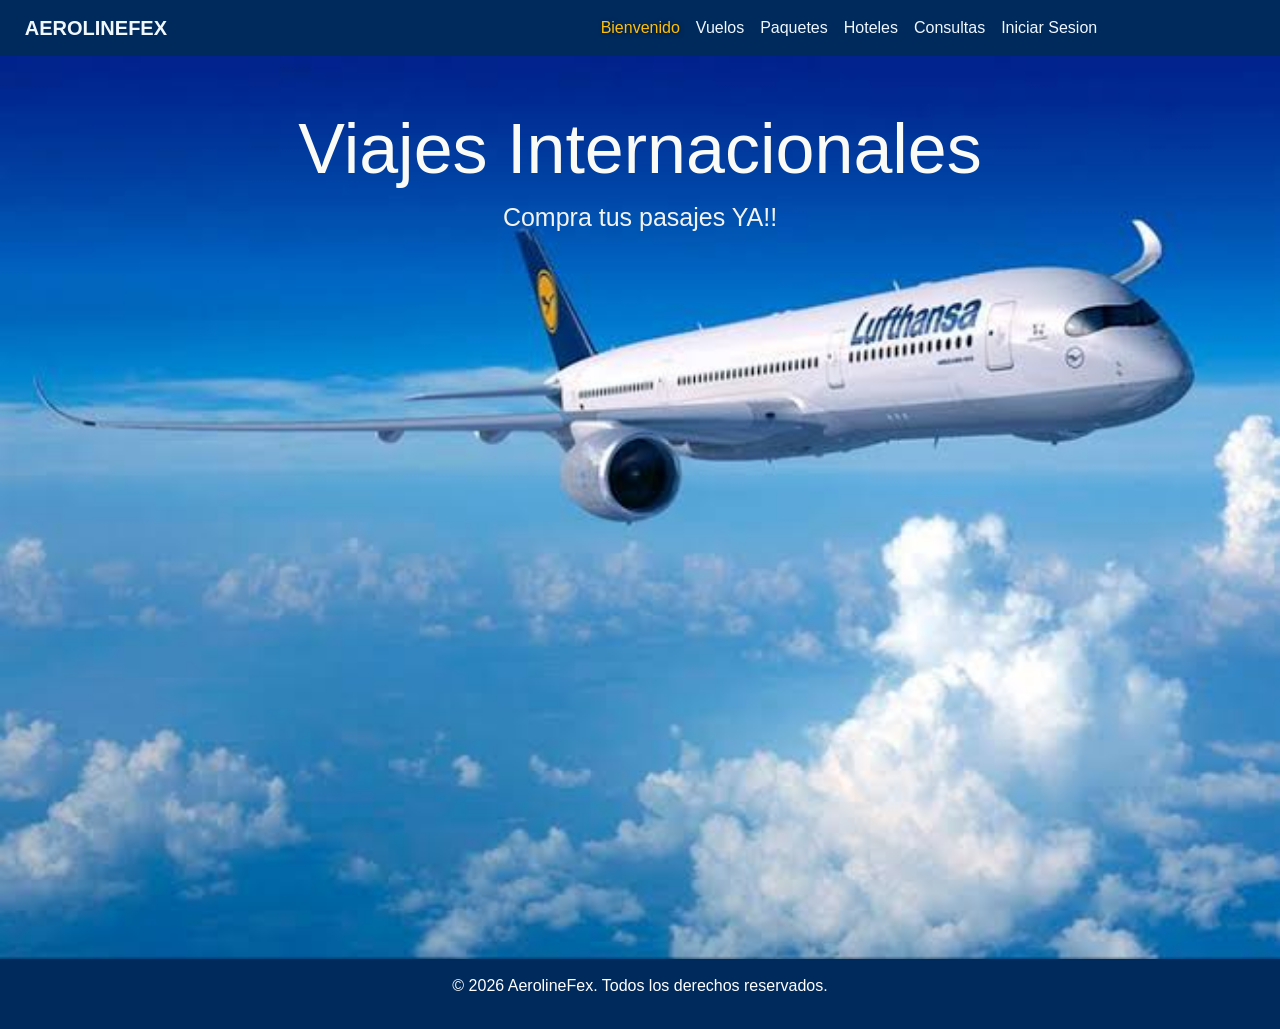
<file: VentaBoletosAvion/Ventas/index.html>
<!DOCTYPE html>
<html lang="en">

<head>
    <meta charset="UTF-8">
    <meta name="viewport" content="width=device-width, initial-scale=1.0">
    <title>Document</title>
    <link rel="stylesheet" href="css/style.css">
    <link href="https://cdn.jsdelivr.net/npm/bootstrap@5.3.8/dist/css/bootstrap.min.css" rel="stylesheet"
        integrity="sha384-sRIl4kxILFvY47J16cr9ZwB07vP4J8+LH7qKQnuqkuIAvNWLzeN8tE5YBujZqJLB" crossorigin="anonymous">
    <script src="https://cdn.jsdelivr.net/npm/bootstrap@5.3.8/dist/js/bootstrap.bundle.min.js"
        integrity="sha384-FKyoEForCGlyvwx9Hj09JcYn3nv7wiPVlz7YYwJrWVcXK/BmnVDxM+D2scQbITxI"
        crossorigin="anonymous"></script>
</head>

<body>
    <nav class="navbar navbar-expand-lg" style="background-color: #002a5c ; padding-left: 1vw;">
        <div class=" container-fluid">
            <a class="navbar-brand" href="#"
                style="color: aliceblue; font-weight:bold ; padding-right: 32vw;">AEROLINEFEX</a>
            <button class="navbar-toggler" type="button" data-bs-toggle="collapse" data-bs-target="#navbarNav"
                aria-controls="navbarNav" aria-expanded="false" aria-label="Toggle navigation">
                <span class="navbar-toggler-icon"></span>
            </button>
            <div class="collapse navbar-collapse" id="navbarNav">
                <ul class="navbar-nav">
                    <li class="nav-item">
                        <a class="nav-link active index" aria-current="page" href="index.html"
                            style="color: aliceblue;">Bienvenido</a>
                    </li>
                    <li class="nav-item">
                        <a class="nav-link active" aria-current="page" href="Vuelos.html"
                            style="color: aliceblue;">Vuelos</a>
                    </li>
                    <li class="nav-item">
                        <a class="nav-link" href="Paquetes.html" style="color: aliceblue;">Paquetes</a>
                    </li>
                    <li class="nav-item">
                        <a class="nav-link" href="Hoteles.html" style="color: aliceblue;">Hoteles</a>
                    </li>
                    <li class="nav-item">
                        <a class="nav-link" href="Consultas.html" style="color: aliceblue;">Consultas</a>
                    </li>
                    <li class="nav-item">
                        <a class="nav-link" href="login.html" style="color: aliceblue;">Iniciar Sesion</a>
                    </li>
                </ul>
            </div>
        </div>
        <div id="carouselExampleCaptions" class="carousel slide">
            <div class="carousel-indicators">
                <button type="button" data-bs-target="#carouselExampleCaptions" data-bs-slide-to="0" class="active"
                    aria-current="true" aria-label="Slide 0"></button>
                <button type="button" data-bs-target="#carouselExampleCaptions" data-bs-slide-to="1" class="active"
                    aria-current="true" aria-label="Slide 1"></button>
                <button type="button" data-bs-target="#carouselExampleCaptions" data-bs-slide-to="2" class="active"
                    aria-label="Slide 2"></button>
                <button type="button" data-bs-target="#carouselExampleCaptions" data-bs-slide-to="3" class="active"
                    aria-label="Slide 3"></button>
                <button type="button" data-bs-target="#carouselExampleCaptions" data-bs-slide-to="4" class="active"
                    aria-label="Slide 4"></button>
            </div>
    </nav>
    <img src="img/Av.jpg" class="d-block w-100" alt="viajes internacionales">
    <div class="d-none d-md-block"
        style="position: absolute; top: 20%; left: 50%; transform: translate(-50%, -50%); text-align: center; width: 100%;">
        <h5 style="color: rgb(250, 250, 246); font-size: 70px;">Viajes Internacionales</h5>
        <p style="color: rgb(243, 243, 239); font-size: 25px;">Compra tus pasajes YA!!</p>
    </div>

        <footer class="footer">
        <div class="container">
            <p>&copy; 2026 AerolineFex. Todos los derechos reservados.</p>
        </div>
    </footer>

</html>
</file>
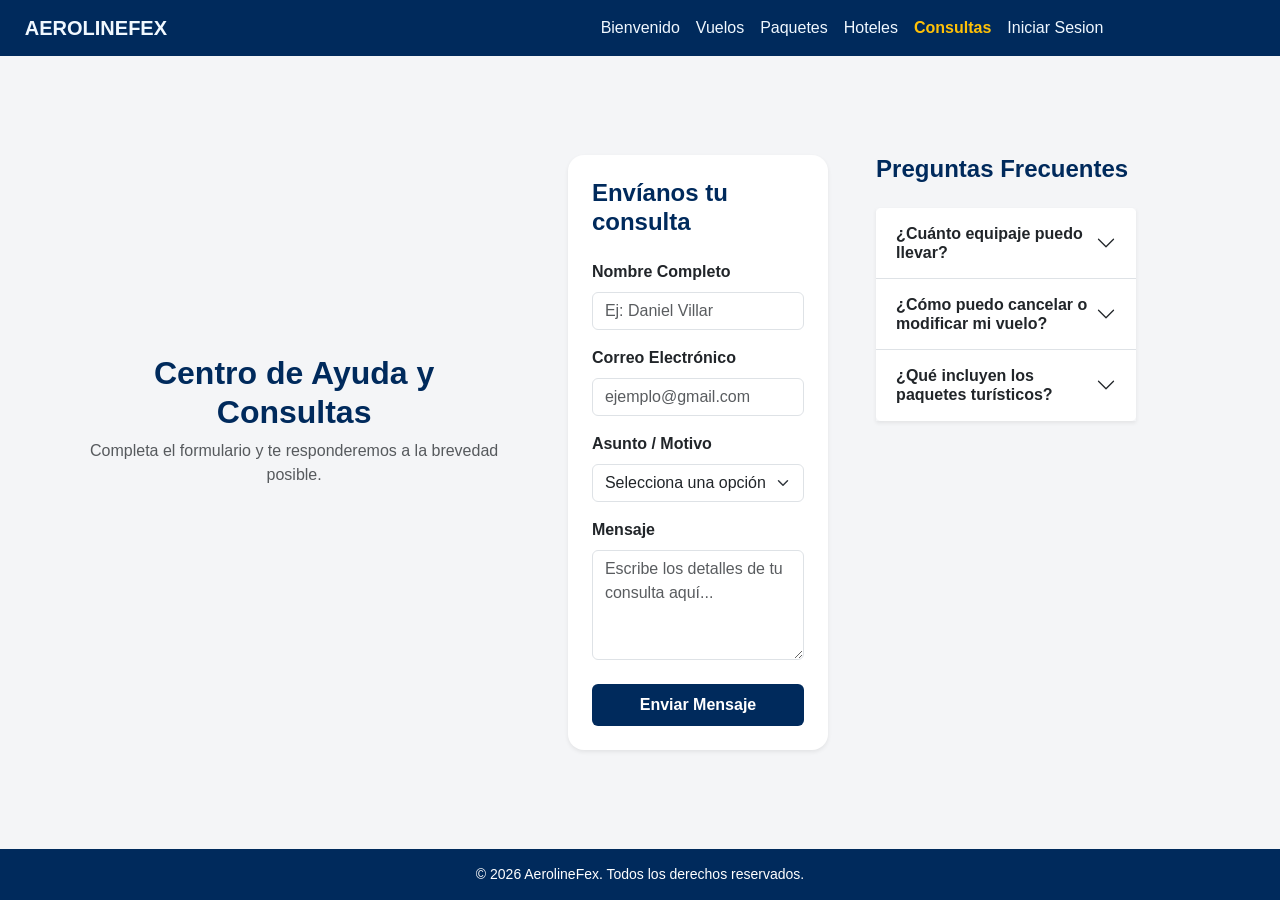
<file: VentaBoletosAvion/Ventas/Consultas.html>
<!DOCTYPE html>
<html lang="es">

<head>
    <meta charset="UTF-8">
    <meta name="viewport" content="width=device-width, initial-scale=1.0">
    <title>AerolineFex - Consultas</title>
    <link rel="stylesheet" href="css/style.css">
    <link href="https://cdn.jsdelivr.net/npm/bootstrap@5.3.8/dist/css/bootstrap.min.css" rel="stylesheet"
        integrity="sha384-sRIl4kxILFvY47J16cr9ZwB07vP4J8+LH7qKQnuqkuIAvNWLzeN8tE5YBujZqJLB" crossorigin="anonymous">
    <style>
        body {
            background-color: #f4f5f7;
            display: flex;
            flex-direction: column;
            min-height: 100vh;
        }
        .main-content {
            flex: 1;
        }
    </style>
</head>

<body>

    <nav class="navbar navbar-expand-lg" style="background-color: #002a5c ; padding-left: 1vw;">
        <div class=" container-fluid">
            <a class="navbar-brand" href="index.html" style="color: aliceblue; font-weight:bold ; padding-right: 32vw;">AEROLINEFEX</a>
            <button class="navbar-toggler" type="button" data-bs-toggle="collapse" data-bs-target="#navbarNav"
                aria-controls="navbarNav" aria-expanded="false" aria-label="Toggle navigation">
                <span class="navbar-toggler-icon"></span>
            </button>
            <div class="collapse navbar-collapse" id="navbarNav">
                <ul class="navbar-nav me-auto">
                    <li class="nav-item">
                        <a class="nav-link" aria-current="page" href="index.html" style="color: aliceblue;">Bienvenido</a>
                    </li>
                    <li class="nav-item">
                        <a class="nav-link" aria-current="page" href="Vuelos.html" style="color: aliceblue;">Vuelos</a>
                    </li>
                    <li class="nav-item">
                        <a class="nav-link" href="Paquetes.html" style="color: aliceblue;">Paquetes</a>
                    </li>
                    <li class="nav-item">
                        <a class="nav-link" href="Hoteles.html" style="color: aliceblue;">Hoteles</a>
                    </li>
                    <li class="nav-item">
                        <a class="nav-link active" href="Consultas.html" style="color: #ffc107; font-weight: bold;">Consultas</a>
                    </li>
                     <li class="nav-item">
                        <a class="nav-link" href="Login.html" style="color: aliceblue;">Iniciar Sesion</a>
                    </li>
                </ul>
            </div>
        </div>
    </nav>

    <div class="main-content container my-5">
        
        <div class="row mb-5">
            <div class="col-12 text-center">
                <h2 class="fw-bold" style="color: #002a5c;">Centro de Ayuda y Consultas</h2>
                <p class="text-muted">Completa el formulario y te responderemos a la brevedad posible.</p>
            </div>
        </div>
        
        <div class="row g-5 justify-content-center">
            
            <div class="col-lg-5"> 
                <div class="card shadow-sm border-0 rounded-4 p-4">
                    <h4 class="fw-bold mb-4" style="color: #002a5c;">Envíanos tu consulta</h4>
                    
                    <form id="form-consulta">
                        <div class="mb-3">
                            <label for="nombre" class="form-label fw-semibold">Nombre Completo</label>
                            <input type="text" class="form-control" id="nombre" placeholder="Ej: Daniel Villar" required>
                        </div>
                        <div class="mb-3">
                            <label for="correo" class="form-label fw-semibold">Correo Electrónico</label>
                            <input type="email" class="form-control" id="correo" placeholder="ejemplo@gmail.com" required>
                        </div>
                        <div class="mb-3">
                            <label for="asunto" class="form-label fw-semibold">Asunto / Motivo</label>
                            <select class="form-select" id="asunto" required>
                                <option value="" selected disabled>Selecciona una opción...</option>
                                <option value="1">Problemas con un Vuelo</option>
                                <option value="2">Dudas sobre Paquetes</option>
                                <option value="3">Modificación de Reserva</option>
                                <option value="4">Reembolsos y Cancelaciones</option>
                                <option value="5">Otro</option>
                            </select>
                        </div>
                        <div class="mb-4">
                            <label for="mensaje" class="form-label fw-semibold">Mensaje</label>
                            <textarea class="form-control" id="mensaje" rows="4" placeholder="Escribe los detalles de tu consulta aquí..." required></textarea>
                        </div>
                        <button type="submit" class="btn w-100 text-white fw-bold py-2" style="background-color: #002a5c;">Enviar Mensaje</button>
                    </form>
                </div>
            </div>

            <div class="col-lg-5">
                <h4 class="fw-bold mb-4" style="color: #002a5c;">Preguntas Frecuentes</h4>
                
                <div class="accordion shadow-sm" id="accordionFAQ">

                    <div class="accordion-item border-0 border-bottom">
                        <h2 class="accordion-header">
                            <button class="accordion-button collapsed fw-semibold" type="button" data-bs-toggle="collapse" data-bs-target="#faq1">
                                ¿Cuánto equipaje puedo llevar?
                            </button>
                        </h2>
                        <div id="faq1" class="accordion-collapse collapse" data-bs-parent="#accordionFAQ">
                            <div class="accordion-body text-muted small">
                                Todos nuestros vuelos incluyen un bolso de mano gratis. El equipaje de bodega dependerá de la tarifa seleccionada al momento de la compra.
                            </div>
                        </div>
                    </div>

                    <div class="accordion-item border-0 border-bottom">
                        <h2 class="accordion-header">
                            <button class="accordion-button collapsed fw-semibold" type="button" data-bs-toggle="collapse" data-bs-target="#faq2">
                                ¿Cómo puedo cancelar o modificar mi vuelo?
                            </button>
                        </h2>
                        <div id="faq2" class="accordion-collapse collapse" data-bs-parent="#accordionFAQ">
                            <div class="accordion-body text-muted small">
                                Puedes gestionar tus vuelos iniciando sesión en tu cuenta. Recuerda que las cancelaciones están sujetas a las políticas de tu tarifa.
                            </div>
                        </div>
                    </div>

                    <div class="accordion-item border-0">
                        <h2 class="accordion-header">
                            <button class="accordion-button collapsed fw-semibold" type="button" data-bs-toggle="collapse" data-bs-target="#faq3">
                                ¿Qué incluyen los paquetes turísticos?
                            </button>
                        </h2>
                        <div id="faq3" class="accordion-collapse collapse" data-bs-parent="#accordionFAQ">
                            <div class="accordion-body text-muted small">
                                Nuestros paquetes incluyen los vuelos de ida y vuelta, el alojamiento por las noches especificadas y, en algunos casos, traslados y desayunos.
                            </div>
                        </div>
                    </div>
                </div>
            </div>
            
        </div>
    </div>

    <footer style="background-color: #002a5c; padding: 15px 0;">
        <div class="container text-center">
            <p class="text-white m-0 small">&copy; 2026 AerolineFex. Todos los derechos reservados.</p>
        </div>
    </footer>

    <script src="https://cdn.jsdelivr.net/npm/bootstrap@5.3.8/dist/js/bootstrap.bundle.min.js"
        integrity="sha384-FKyoEForCGlyvwx9Hj09JcYn3nv7wiPVlz7YYwJrWVcXK/BmnVDxM+D2scQbITxI"
        crossorigin="anonymous"></script>
        
    <script>
        
        document.getElementById('form-consulta').addEventListener('submit', function(event) {
            event.preventDefault(); 
            
          
            alert("¡Mensaje enviado con éxito! Un agente de AerolineFex te responderá a la brevedad.");
            
            
            this.reset();
        });
    </script>
</body>
</html>
</file>
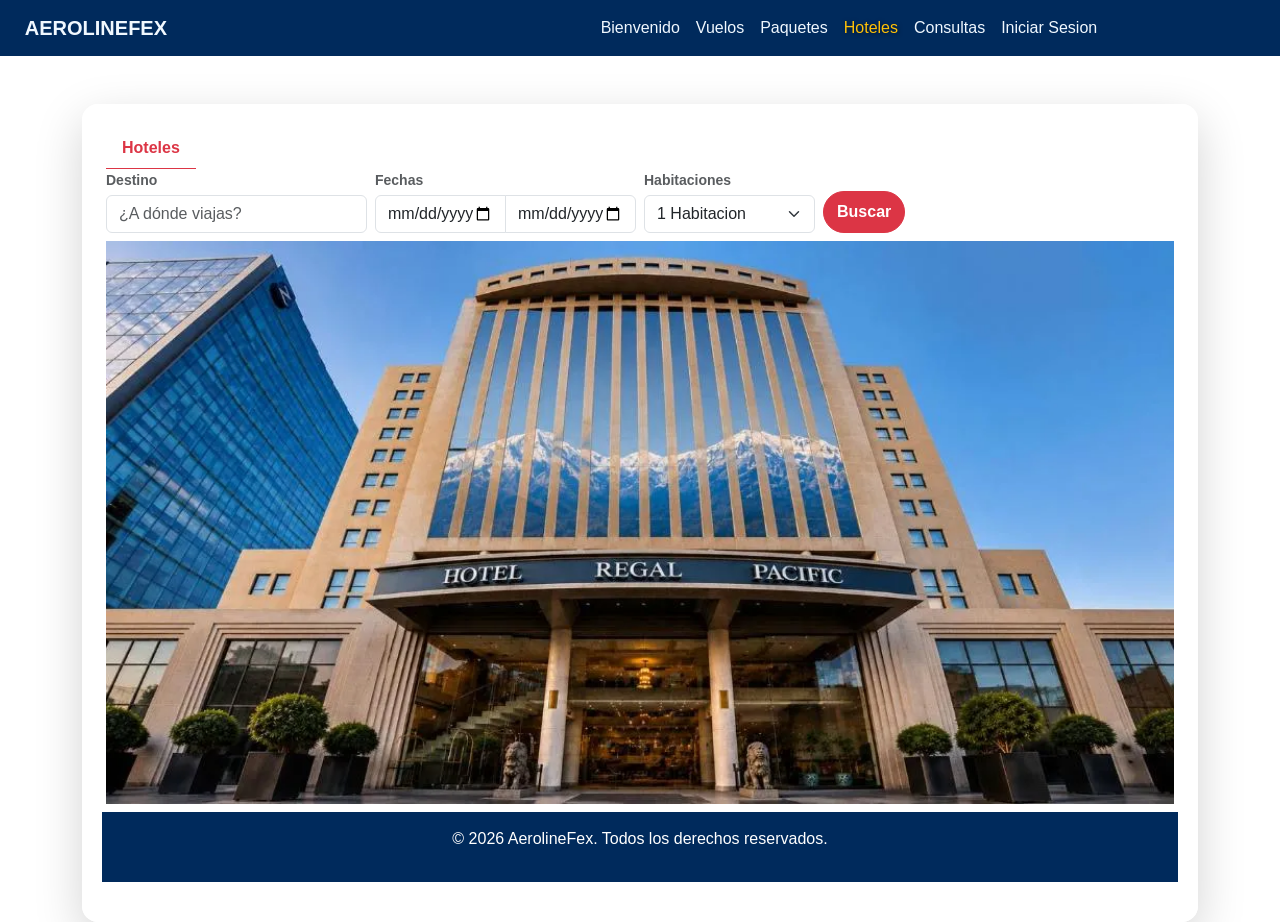
<file: VentaBoletosAvion/Ventas/Hoteles.html>
<!DOCTYPE html>
<html lang="en">

<head>
    <meta charset="UTF-8">
    <meta name="viewport" content="width=device-width, initial-scale=1.0">
    <title>Document</title>
    <link rel="stylesheet" href="css/style.css">
    <link href="https://cdn.jsdelivr.net/npm/bootstrap@5.3.8/dist/css/bootstrap.min.css" rel="stylesheet"
        integrity="sha384-sRIl4kxILFvY47J16cr9ZwB07vP4J8+LH7qKQnuqkuIAvNWLzeN8tE5YBujZqJLB" crossorigin="anonymous">
    <script src="https://cdn.jsdelivr.net/npm/bootstrap@5.3.8/dist/js/bootstrap.bundle.min.js"
        integrity="sha384-FKyoEForCGlyvwx9Hj09JcYn3nv7wiPVlz7YYwJrWVcXK/BmnVDxM+D2scQbITxI"
        crossorigin="anonymous"></script>
</head>

<body>
    <nav class="navbar navbar-expand-lg" style="background-color: #002a5c; padding-left: 1vw;">
        <div class=" container-fluid">
            <a class="navbar-brand" href="#"
                style="color: aliceblue; font-weight:bold ; padding-right: 32vw;">AEROLINEFEX</a>
            <button class="navbar-toggler" type="button" data-bs-toggle="collapse" data-bs-target="#navbarNav"
                aria-controls="navbarNav" aria-expanded="false" aria-label="Toggle navigation">
                <span class="navbar-toggler-icon"></span>
            </button>
            <div class="collapse navbar-collapse" id="navbarNav">
                <ul class="navbar-nav">
                    <li class="nav-item">
                        <a class="nav-link" aria-current="page" href="index.html"
                            style="color: aliceblue;">Bienvenido</a>
                    </li>
                    <li class="nav-item">
                        <a class="nav-link" aria-current="page" href="Vuelos.html" style="color: aliceblue;">Vuelos</a>
                    </li>
                    <li class="nav-item">
                        <a class="nav-link" href="Paquetes.html" style="color: aliceblue;">Paquetes</a>
                    </li>
                    <li class="nav-item">
                        <a class="nav-link active hoteles" href="index.html" style="color: aliceblue;">Hoteles</a>
                    </li>
                    <li class="nav-item">
                        <a class="nav-link" href="Consultas.html" style="color: aliceblue;">Consultas</a>
                    </li>
                    <li class="nav-item">
                        <a class="nav-link" href="login.html" style="color: aliceblue;">Iniciar Sesion</a>
                    </li>
                </ul>
            </div>
        </div>
    </nav>
    <div class="container mt-5">

        <div class="card shadow-lg border-0 rounded-4 p-4"
            style="max-width: 1200px; margin: 0 auto; background-color: rgba(255, 255, 255, 0.95);">


            <ul class="nav nav-tabs border-0 mb-3" id="pestañasBuscador">
                <li class="nav-item">

                    <a class="nav-link active fw-bold text-danger border-0 border-bottom border-danger"
                        href="#">Hoteles</a>
                </li>


                <form class="row g-2 align-items-end">


                    <div class="col-lg-3 col-md-6">
                        <label class="form-label text-muted small fw-bold mb-1">Destino</label>
                        <input type="text" class="form-control" placeholder="¿A dónde viajas?">
                    </div>

                    <div class="col-lg-3 col-md-6">
                        <label class="form-label text-muted small fw-bold mb-1">Fechas</label>
                        <div class="input-group">
                            <input type="date" class="form-control" title="Fecha de Ida">
                            <input type="date" class="form-control" title="Fecha de Vuelta">
                        </div>
                    </div>


                    <div class="col-lg-2 col-md-6">
                        <label class="form-label text-muted small fw-bold mb-1">Habitaciones</label>
                        <select class="form-select">
                            <option>1 Habitacion</option>
                            <option>2 Habitacion</option>
                            <option>3 Habitacion</option>
                        </select>
                    </div>


                    <div class="col-lg-1 col-md-12 mt-3 mt-lg-0">

                        <a href="https://www.nh-hotels.com/es/hoteles/santiago-de-chile?campid=8435" class="btn btn-danger w-100 fw-bold rounded-pill p-2">Buscar</a>
                       
                    </div>
                     <img src="img/Hotel.webp" class="d-block w-100" alt="">

</body>

<footer class="footer">
    <div class="container">
        <p>&copy; 2026 AerolineFex. Todos los derechos reservados.</p>
    </div>
</footer>

</html>
</file>
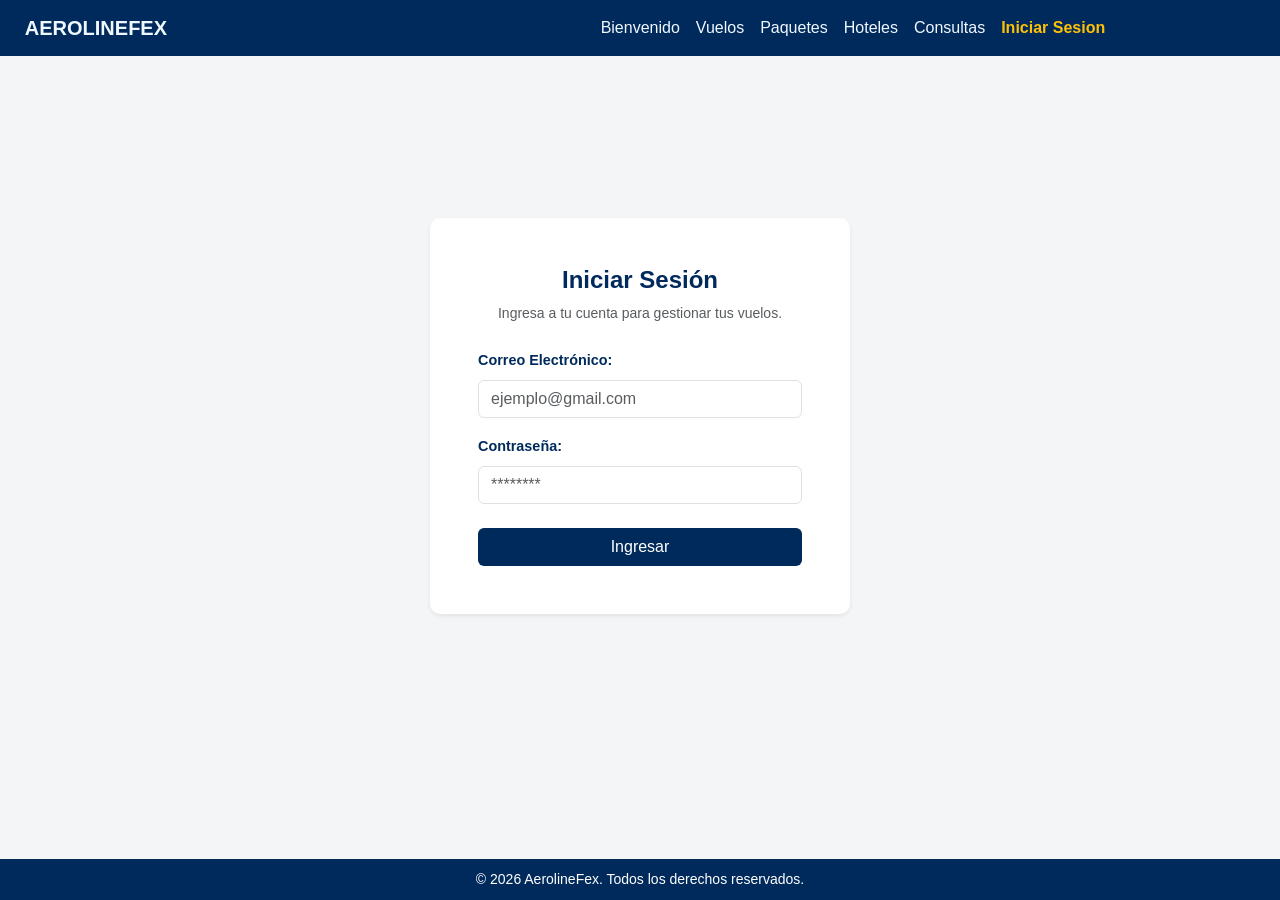
<file: VentaBoletosAvion/Ventas/login.html>
<!DOCTYPE html>
<html lang="es">

<head>
    <meta charset="UTF-8">
    <meta name="viewport" content="width=device-width, initial-scale=1.0">
    <title>AerolineFex - Iniciar Sesión</title>
    <link rel="stylesheet" href="css/style.css">
    <link href="https://cdn.jsdelivr.net/npm/bootstrap@5.3.8/dist/css/bootstrap.min.css" rel="stylesheet"
        integrity="sha384-sRIl4kxILFvY47J16cr9ZwB07vP4J8+LH7qKQnuqkuIAvNWLzeN8tE5YBujZqJLB" crossorigin="anonymous">
    <style>
        body {
            background-color: #f4f5f7; 
        }
    </style>
</head>

<body>

    <nav class="navbar navbar-expand-lg" style="background-color: #002a5c; padding-left: 1vw;">
        <div class="container-fluid">
            <a class="navbar-brand" href="index.html" style="color: aliceblue; font-weight:bold; padding-right: 32vw;">AEROLINEFEX</a>
            <button class="navbar-toggler" type="button" data-bs-toggle="collapse" data-bs-target="#navbarNav"
                aria-controls="navbarNav" aria-expanded="false" aria-label="Toggle navigation">
                <span class="navbar-toggler-icon"></span>
            </button>
            <div class="collapse navbar-collapse" id="navbarNav">
                <ul class="navbar-nav me-auto">
                    <li class="nav-item">
                        <a class="nav-link" href="index.html" style="color: aliceblue;">Bienvenido</a>
                    </li>
                    <li class="nav-item">
                        <a class="nav-link" href="Vuelos.html" style="color: aliceblue;">Vuelos</a>
                    </li>
                    <li class="nav-item">
                        <a class="nav-link" href="Paquetes.html" style="color: aliceblue;">Paquetes</a>
                    </li>
                    <li class="nav-item">
                        <a class="nav-link" href="Hoteles.html" style="color: aliceblue;">Hoteles</a>
                    </li>
                    <li class="nav-item">
                        <a class="nav-link" href="Consultas.html" style="color: aliceblue;">Consultas</a>
                    </li>
                    <li class="nav-item">
                        <a class="nav-link active" href="Login.html" style="color: #ffc107; font-weight: bold;">Iniciar Sesion</a>
                    </li>
                </ul>
            </div>
        </div>
    </nav>

    <div class="container d-flex justify-content-center align-items-center" style="min-height: 80vh;">
        <div class="card shadow-sm border-0" style="width: 100%; max-width: 420px; border-radius: 10px;">
            <div class="card-body p-4 p-md-5">
                <h4 class="text-center fw-bold mb-2" style="color: #002a5c;">Iniciar Sesión</h4>
                <p class="text-center text-muted small mb-4">Ingresa a tu cuenta para gestionar tus vuelos.</p>
                
                <form>
                    <div class="mb-3">
                        <label for="email" class="form-label fw-bold" style="color: #002a5c; font-size: 0.9rem;">Correo Electrónico:</label>
                        <input type="email" class="form-control" id="email" placeholder="ejemplo@gmail.com">
                    </div>
                    <div class="mb-4">
                        <label for="password" class="form-label fw-bold" style="color: #002a5c; font-size: 0.9rem;">Contraseña:</label>
                        <input type="password" class="form-control" id="password" placeholder="********">
                    </div>
                    <button type="submit" class="btn w-100 text-white" style="background-color: #002a5c;">Ingresar</button>
                </form>
            </div>
        </div>
    </div>

    <footer style="background-color: #002a5c; padding: 10px 0; position: fixed; bottom: 0; width: 100%;">
        <p class="text-center text-white m-0 small">© 2026 AerolineFex. Todos los derechos reservados.</p>
    </footer>

    <script src="https://cdn.jsdelivr.net/npm/bootstrap@5.3.8/dist/js/bootstrap.bundle.min.js"
        integrity="sha384-FKyoEForCGlyvwx9Hj09JcYn3nv7wiPVlz7YYwJrWVcXK/BmnVDxM+D2scQbITxI"
        crossorigin="anonymous"></script>
</body>
</html>
</file>
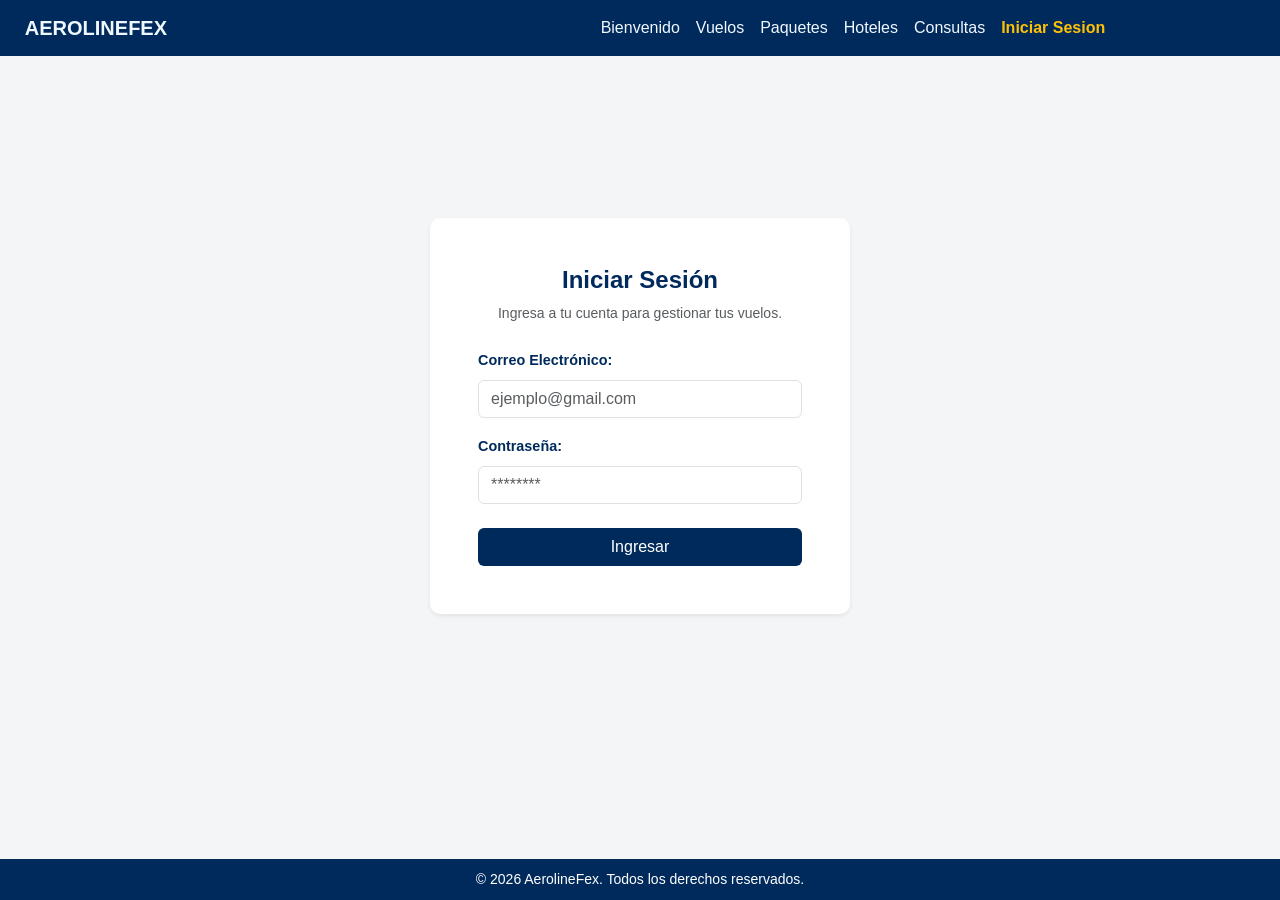
<file: VentaBoletosAvion/Ventas/panel-admin.html>
<!DOCTYPE html>
<html lang="es">
<head>
    <meta charset="UTF-8">
    <meta name="viewport" content="width=device-width, initial-scale=1.0">
    <title>Panel de Administración - AerolineFex</title>
    <link rel="stylesheet" href="css/style.css">
</head>
<body>

    <div class="admin-layout">
        <!-- Menú Lateral Fijo (Actualizado) -->
        <aside class="sidebar">
            <h2>AerolineFex Admin</h2>
            <nav>
                <ul>
                    <li><a href="#" class="active">Gestionar Vuelos</a></li>
                </ul>
            </nav>
        </aside>

        <main class="admin-main">
            <header class="admin-header">
                <h1>Mantenedor de Vuelos</h1>
                <button id="btnLogout" class="btn-danger">Cerrar Sesión</button>
            </header>

            <section class="content-box">
                <strong>Agregar / Editar Vuelo</strong>
                <form id="formVuelo" class="crud-form">
                    <input type="hidden" id="vueloId">
                    <div class="form-group">
                        <label>Origen:</label>
                        <input type="text" id="origen" required>
                    </div>
                    <div class="form-group">
                        <label>Destino:</label>
                        <input type="text" id="destino" required>
                    </div>
                    <div class="form-group">
                        <label>Fecha:</label>
                        <input type="date" id="fecha" required>
                    </div>
                    <div class="form-group">
                        <label>Precio (CLP):</label>
                        <input type="number" id="precio" required>
                    </div>
                    <button type="submit" class="btn-primary" id="btnGuardar">Guardar Vuelo</button>
                </form>
            </section>

            <section class="content-box table-container">
                <strong>Catálogo de Vuelos</strong>
                <table class="crud-table">
                    <thead>
                        <tr>
                            <th>Origen</th>
                            <th>Destino</th>
                            <th>Fecha</th>
                            <th>Precio</th>
                            <th>Acciones</th>
                        </tr>
                    </thead>
                    <tbody id="tablaVuelosBody">
                        <!-- Los vuelos se insertarán aquí con JavaScript -->
                    </tbody>
                </table>
            </section>
        </main>
    </div>

    <script src="js/admin.js"></script>
</body>

    <footer class="footer">
        <div class="container">
            <p>&copy; 2026 AerolineFex. Todos los derechos reservados.</p>
        </div>
    </footer>
</html>
</file>
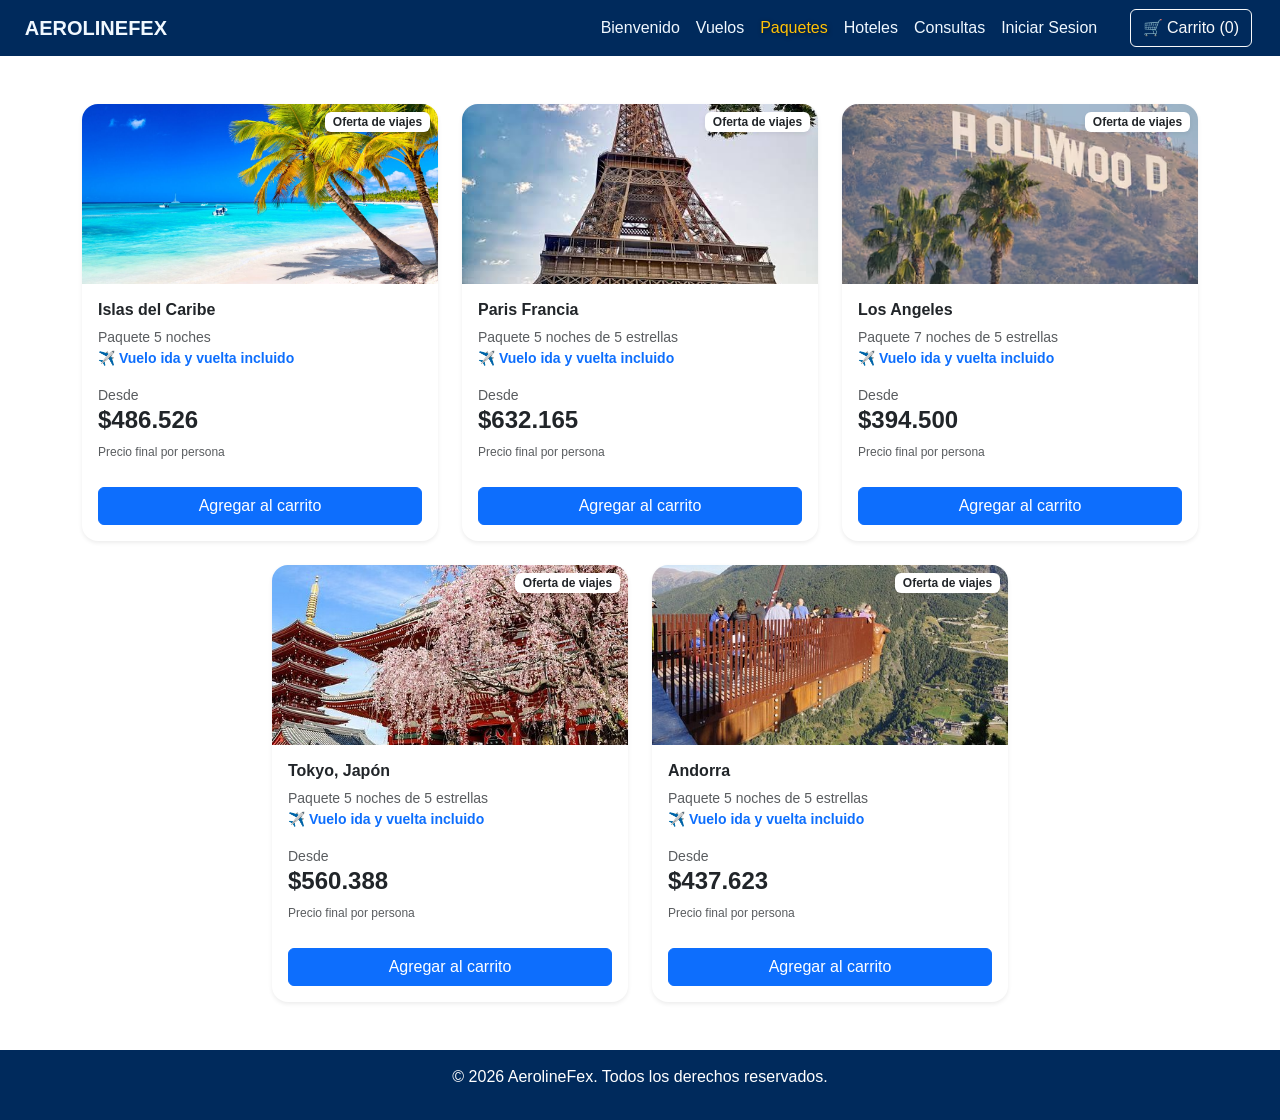
<file: VentaBoletosAvion/Ventas/Paquetes.html>
<!DOCTYPE html>
<html lang="es">

<head>
    <meta charset="UTF-8">
    <meta name="viewport" content="width=device-width, initial-scale=1.0">
    <title>AerolineFex - Paquetes</title>
    <link rel="stylesheet" href="css/style.css">
    <link href="https://cdn.jsdelivr.net/npm/bootstrap@5.3.8/dist/css/bootstrap.min.css" rel="stylesheet"
        integrity="sha384-sRIl4kxILFvY47J16cr9ZwB07vP4J8+LH7qKQnuqkuIAvNWLzeN8tE5YBujZqJLB" crossorigin="anonymous">
</head>

<body>

    <nav class="navbar navbar-expand-lg" style="background-color: #002a5c ; padding-left: 1vw;">
        <div class=" container-fluid">
            <a class="navbar-brand" href="#" style="color: aliceblue; font-weight:bold ; padding-right: 32vw;">AEROLINEFEX</a>
            <button class="navbar-toggler" type="button" data-bs-toggle="collapse" data-bs-target="#navbarNav"
                aria-controls="navbarNav" aria-expanded="false" aria-label="Toggle navigation">
                <span class="navbar-toggler-icon"></span>
            </button>
            <div class="collapse navbar-collapse" id="navbarNav">
                <ul class="navbar-nav me-auto">
                    <li class="nav-item">
                        <a class="nav-link" aria-current="page" href="index.html" style="color: aliceblue;">Bienvenido</a>
                    </li>
                    <li class="nav-item">
                        <a class="nav-link" aria-current="page" href="Vuelos.html" style="color: aliceblue;">Vuelos</a>
                    </li>
                    <li class="nav-item">
                        <a class="nav-link active paquetes" href="Paquetes.html" style="color: aliceblue;">Paquetes</a>
                    </li>
                    <li class="nav-item">
                        <a class="nav-link" href="Hoteles.html" style="color: aliceblue;">Hoteles</a>
                    </li>
                    <li class="nav-item">
                        <a class="nav-link" href="Consultas.html" style="color: aliceblue;">Consultas</a>
                    </li>
                     <li class="nav-item">
                        <a class="nav-link" href="login.html" style="color: aliceblue;">Iniciar Sesion</a>
                    </li>
                </ul>
                <!-- Botón del Carrito en el Navbar -->
                <button class="btn btn-outline-light me-3" type="button" data-bs-toggle="offcanvas"
                    data-bs-target="#carritoOffcanvas">
                    🛒 Carrito (<span id="cart-count">0</span>)
                </button>
            </div>
        </div>
    </nav>

    <div class="container mt-5 mb-5">
        <div class="row g-4 justify-content-center">

            <div class="col-12 col-md-4">
                <div class="card h-100 border-0 shadow-sm rounded-4 position-relative">
                    <span class="badge bg-white text-dark position-absolute top-0 end-0 m-2 shadow-sm">Oferta de viajes</span>
                    <img src="img/carive.jpg" class="card-img-top rounded-top-4" alt="Caribe" style="height: 180px; object-fit: cover;">
                    <div class="card-body d-flex flex-column">
                        <h6 class="card-title fw-bold">Islas del Caribe</h6>
                        <p class="text-muted small mb-3"> 
                            Paquete 5 noches <br>
                            <span class="text-primary fw-semibold">✈️ Vuelo ida y vuelta incluido</span>
                        </p>
                        <div class="mt-auto">
                            <span class="text-muted small d-block">Desde</span>
                            <h4 class="fw-bold mb-2">$486.526</h4>
                            <small class="text-muted d-block mb-3" style="font-size: 0.75rem;">Precio final por persona</small>
                            <button class="btn btn-primary w-100 btn-add-cart" data-id="1" data-nombre="Islas del Caribe" data-precio="486526">Agregar al carrito</button>
                        </div>
                    </div>
                </div>
            </div>

            <div class="col-12 col-md-4">
                <div class="card h-100 border-0 shadow-sm rounded-4 position-relative">
                    <span class="badge bg-white text-dark position-absolute top-0 end-0 m-2 shadow-sm">Oferta de viajes</span>
                    <img src="img/Paris.jpg" class="card-img-top rounded-top-4" alt="Paris" style="height: 180px; object-fit: cover;">
                    <div class="card-body d-flex flex-column">
                        <h6 class="card-title fw-bold">Paris Francia</h6>
                        <p class="text-muted small mb-3"> 
                            Paquete 5 noches de 5 estrellas <br>
                            <span class="text-primary fw-semibold">✈️ Vuelo ida y vuelta incluido</span>
                        </p>
                        <div class="mt-auto">
                            <span class="text-muted small d-block">Desde</span>
                            <h4 class="fw-bold mb-2">$632.165</h4>
                            <small class="text-muted d-block mb-3" style="font-size: 0.75rem;">Precio final por persona</small>
                            <button class="btn btn-primary w-100 btn-add-cart" data-id="2" data-nombre="París, Francia" data-precio="632165">Agregar al carrito</button>
                        </div>
                    </div>
                </div>
            </div>

            <div class="col-12 col-md-4">
                <div class="card h-100 border-0 shadow-sm rounded-4 position-relative">
                    <span class="badge bg-white text-dark position-absolute top-0 end-0 m-2 shadow-sm">Oferta de viajes</span>
                    <img src="img/Los angeles.avif" class="card-img-top rounded-top-4" alt="Los angeles" style="height: 180px; object-fit: cover;">
                    <div class="card-body d-flex flex-column">
                        <h6 class="card-title fw-bold">Los Angeles</h6>
                        <p class="text-muted small mb-3"> 
                            Paquete 7 noches de 5 estrellas <br>
                            <span class="text-primary fw-semibold">✈️ Vuelo ida y vuelta incluido</span>
                        </p>
                        <div class="mt-auto">
                            <span class="text-muted small d-block">Desde</span>
                            <h4 class="fw-bold mb-2">$394.500</h4>
                            <small class="text-muted d-block mb-3" style="font-size: 0.75rem;">Precio final por persona</small>
                            <button class="btn btn-primary w-100 btn-add-cart" data-id="3" data-nombre="Los Ángeles" data-precio="394500">Agregar al carrito</button>
                        </div>
                    </div>
                </div>
            </div>

            <div class="col-12 col-md-4">
                <div class="card h-100 border-0 shadow-sm rounded-4 position-relative">
                    <span class="badge bg-white text-dark position-absolute top-0 end-0 m-2 shadow-sm">Oferta de viajes</span>
                    <img src="img/japon.jpg" class="card-img-top rounded-top-4" alt="Tokyo" style="height: 180px; object-fit: cover;">
                    <div class="card-body d-flex flex-column">
                        <h6 class="card-title fw-bold"> Tokyo, Japón</h6>
                        <p class="text-muted small mb-3"> 
                            Paquete 5 noches de 5 estrellas <br>
                            <span class="text-primary fw-semibold">✈️ Vuelo ida y vuelta incluido</span>
                        </p>
                        <div class="mt-auto">
                            <span class="text-muted small d-block">Desde</span>
                            <h4 class="fw-bold mb-2">$560.388</h4>
                            <small class="text-muted d-block mb-3" style="font-size: 0.75rem;">Precio final por persona</small>
                            <button class="btn btn-primary w-100 btn-add-cart" data-id="4" data-nombre="Tokyo, Japón" data-precio="560388">Agregar al carrito</button>
                        </div>
                    </div>
                </div>
            </div>

            <div class="col-12 col-md-4">
                <div class="card h-100 border-0 shadow-sm rounded-4 position-relative">
                    <span class="badge bg-white text-dark position-absolute top-0 end-0 m-2 shadow-sm">Oferta de viajes</span>
                    <img src="img/Andorra.jpg" class="card-img-top rounded-top-4" alt="Andorra" style="height: 180px; object-fit: cover;">
                    <div class="card-body d-flex flex-column">
                        <h6 class="card-title fw-bold">Andorra</h6>
                        <p class="text-muted small mb-3"> 
                            Paquete 5 noches de 5 estrellas <br>
                            <span class="text-primary fw-semibold">✈️ Vuelo ida y vuelta incluido</span>
                        </p>
                        <div class="mt-auto">
                            <span class="text-muted small d-block">Desde</span>
                            <h4 class="fw-bold mb-2">$437.623</h4>
                            <small class="text-muted d-block mb-3" style="font-size: 0.75rem;">Precio final por persona</small>
                            <button class="btn btn-primary w-100 btn-add-cart" data-id="5" data-nombre="Andorra" data-precio="437623">Agregar al carrito</button>
                        </div>
                    </div>
                </div>
            </div>

        </div>
    </div>

    <div class="offcanvas offcanvas-end" tabindex="-1" id="carritoOffcanvas">
        <div class="offcanvas-header bg-light">
            <h5 class="offcanvas-title fw-bold">Tu Carrito de Compras</h5>
            <button type="button" class="btn-close" data-bs-dismiss="offcanvas" aria-label="Close"></button>
        </div>
        <div class="offcanvas-body d-flex flex-column">
            <ul id="lista-carrito" class="list-group mb-3">
            </ul>
            <div class="mt-auto border-top pt-3">
                <h5 class="fw-bold d-flex justify-content-between">
                    Total: <span id="total-carrito">$0</span>
                </h5>
                <button class="btn btn-success w-100 mt-2" id="btn-comprar">Finalizar Compra</button>
                <button class="btn btn-outline-danger w-100 mt-2" id="btn-vaciar">Vaciar Carrito</button>
            </div>
        </div>
    </div>

    <script src="https://cdn.jsdelivr.net/npm/bootstrap@5.3.8/dist/js/bootstrap.bundle.min.js" integrity="sha384-FKyoEForCGlyvwx9Hj09JcYn3nv7wiPVlz7YYwJrWVcXK/BmnVDxM+D2scQbITxI" crossorigin="anonymous"></script>
    <script src="js/carrito.js"></script>

</body>

    <footer class="footer">
        <div class="container">
            <p>&copy; 2026 AerolineFex. Todos los derechos reservados.</p>
        </div>
    </footer>
</html>
</file>
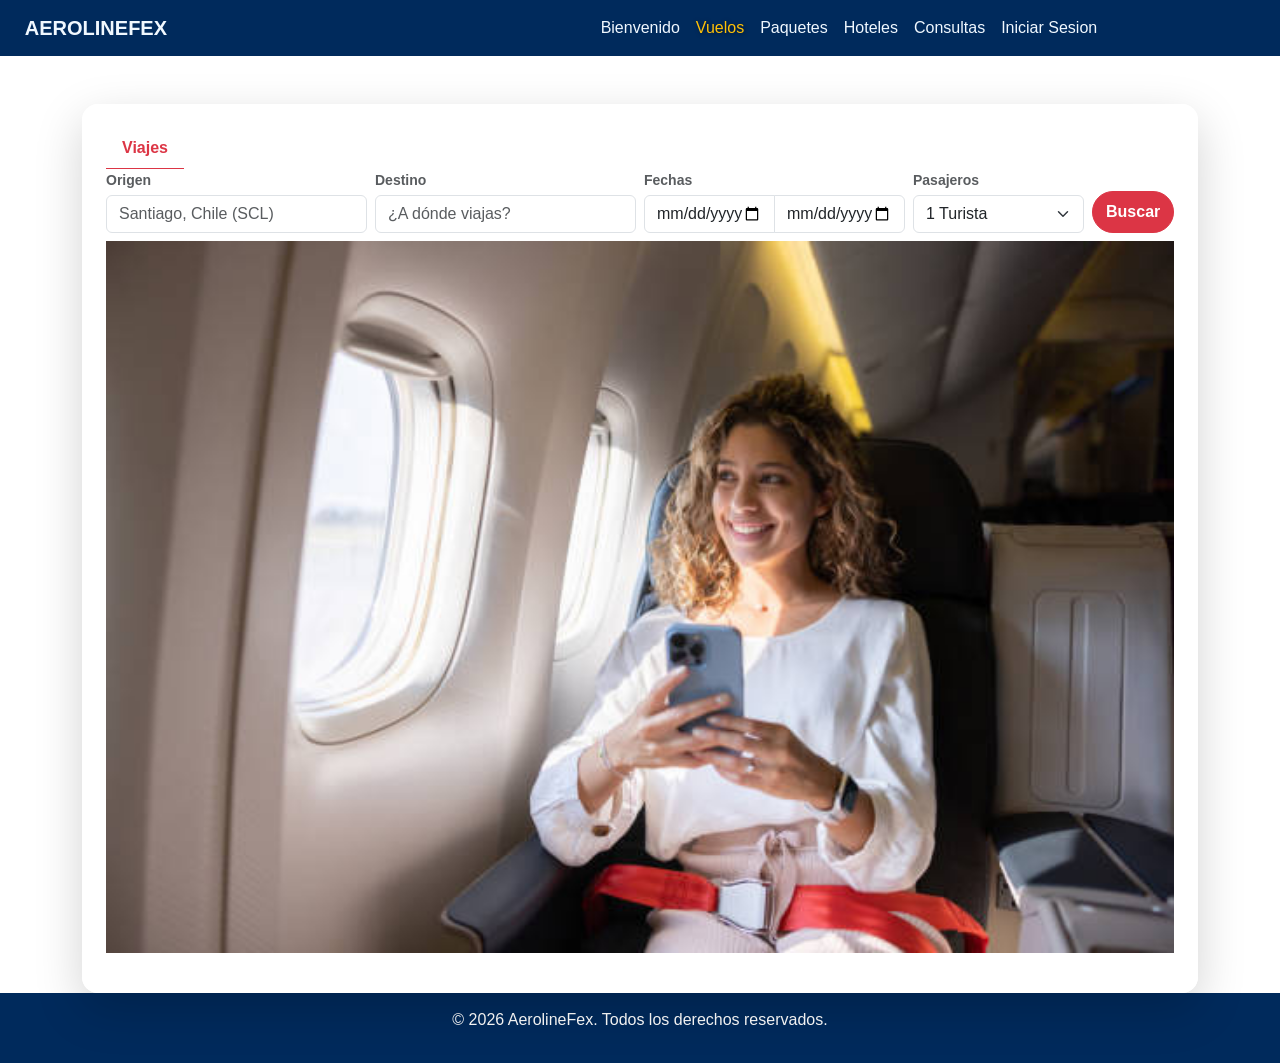
<file: VentaBoletosAvion/Ventas/Vuelos.html>
<!DOCTYPE html>
<html lang="en">

<head>
    <meta charset="UTF-8">
    <meta name="viewport" content="width=device-width, initial-scale=1.0">
    <title>Document</title>
    <link rel="stylesheet" href="css/style.css">
    <link href="https://cdn.jsdelivr.net/npm/bootstrap@5.3.8/dist/css/bootstrap.min.css" rel="stylesheet"
        integrity="sha384-sRIl4kxILFvY47J16cr9ZwB07vP4J8+LH7qKQnuqkuIAvNWLzeN8tE5YBujZqJLB" crossorigin="anonymous">
    <script src="https://cdn.jsdelivr.net/npm/bootstrap@5.3.8/dist/js/bootstrap.bundle.min.js"
        integrity="sha384-FKyoEForCGlyvwx9Hj09JcYn3nv7wiPVlz7YYwJrWVcXK/BmnVDxM+D2scQbITxI"
        crossorigin="anonymous"></script>
</head>

<body>
    <nav class="navbar navbar-expand-lg" style="background-color: #002a5c ; padding-left: 1vw;">
        <div class=" container-fluid">
            <a class="navbar-brand" href="#"
                style="color: aliceblue; font-weight:bold ; padding-right: 32vw;">AEROLINEFEX</a>
            <button class="navbar-toggler" type="button" data-bs-toggle="collapse" data-bs-target="#navbarNav"
                aria-controls="navbarNav" aria-expanded="false" aria-label="Toggle navigation">
                <span class="navbar-toggler-icon"></span>
            </button>
            <div class="collapse navbar-collapse" id="navbarNav">
                <ul class="navbar-nav">
                    <li class="nav-item">
                        <a class="nav-link active" aria-current="page" href="index.html"
                            style="color: aliceblue;">Bienvenido</a>
                    </li>
                    <li class="nav-item">
                        <a class="nav-link active vuelo" aria-current="page" href="index.html" style="color: aliceblue;">Vuelos</a>
                    </li>
                    <li class="nav-item">
                        <a class="nav-link" href="Paquetes.html" style="color: aliceblue;">Paquetes</a>
                    </li>
                    <li class="nav-item">
                        <a class="nav-link" href="Hoteles.html" style="color: aliceblue;">Hoteles</a>
                    </li>
                    <li class="nav-item">
                        <a class="nav-link" href="Consultas.html" style="color: aliceblue;">Consultas</a>
                    </li>
                     <li class="nav-item">
                        <a class="nav-link" href="login.html" style="color: aliceblue;">Iniciar Sesion</a>
                    </li>
                </ul>
            </div>
        </div>
    </nav>
    <div class="container mt-5">

        <div class="card shadow-lg border-0 rounded-4 p-4"
            style="max-width: 1200px; margin: 0 auto; background-color: rgba(255, 255, 255, 0.95);">


            <ul class="nav nav-tabs border-0 mb-3" id="pestañasBuscador">
                <li class="nav-item">

                    <a class="nav-link active fw-bold text-danger border-0 border-bottom border-danger" href="#">Viajes</a>
                </li>


            <form class="row g-2 align-items-end">


                <div class="col-lg-3 col-md-6">
                    <label class="form-label text-muted small fw-bold mb-1">Origen</label>
                    <input type="text" class="form-control" placeholder="Santiago, Chile (SCL)">
                </div>


                <div class="col-lg-3 col-md-6">
                    <label class="form-label text-muted small fw-bold mb-1">Destino</label>
                    <input type="text" class="form-control" placeholder="¿A dónde viajas?">
                </div>

                <div class="col-lg-3 col-md-6">
                    <label class="form-label text-muted small fw-bold mb-1">Fechas</label>
                    <div class="input-group">
                        <input type="date" class="form-control" title="Fecha de Ida">
                        <input type="date" class="form-control" title="Fecha de Vuelta">
                    </div>
                </div>


                <div class="col-lg-2 col-md-6">
                    <label class="form-label text-muted small fw-bold mb-1">Pasajeros</label>
                    <select class="form-select">
                        <option>1 Turista</option>
                        <option>2 Turistas</option>
                        <option>3 Turistas</option>
                    </select>
                </div>


                <div class="col-lg-1 col-md-12 mt-3 mt-lg-0">

                    <button type="submit" class="btn btn-danger w-100 fw-bold rounded-pill p-2">Buscar</button>
                </div>
                <img src="img/Av2.jpg" class="d-block w-100" alt="">

            </form>
        </div>
    </div>

        <footer class="footer">
        <div class="container">
            <p>&copy; 2026 AerolineFex. Todos los derechos reservados.</p>
        </div>
    </footer>

</html>
</file>
<file: VentaBoletosAvion/Ventas/css/style.css>
.index{
    color: #ffc107 !important; 
    font-weight: bold;
    text-shadow: 1px 1px 4px rgba(0,0,0,0.5); 
}

.vuelo{
    color: #ffc107 !important; 
    font-weight: bold;
    text-shadow: 1px 1px 4px rgba(0,0,0,0.5); 
}

.paquetes{
    color: #ffc107 !important; 
    font-weight: bold;
    text-shadow: 1px 1px 4px rgba(0,0,0,0.5); 
}

.hoteles{
    color: #ffc107 !important; 
    font-weight: bold;
    text-shadow: 1px 1px 4px rgba(0,0,0,0.5); 
}

.consultas{
    color: #ffc107 !important; 
    font-weight: bold;
    text-shadow: 1px 1px 4px rgba(0,0,0,0.5); 
}
/* Estilos Globales */
* {
    margin: 0;
    padding: 0;
    box-sizing: border-box;
    font-family: Arial, sans-serif;
}

body {
    background-color: #f4f4f9;
    color: #333;
    display: flex;
    flex-direction: column;
    min-height: 100vh;
}

.container {
    width: 100%;
    max-width: 1024px; /* Restricción de ancho mínimo para escritorio */
    margin: 0 auto;
    padding: 0 20px;
}

/* Colores Corporativos: Azul Marino (#002a5c) y Blanco (#ffffff) */
.navbar {
    background-color: #002a5c;
    color: #ffffff;
    padding: 20px 0;
}

.navbar h1 {
    font-size: 24px;
}

.footer {
    background-color: #002a5c;
    color: #ffffff;
    text-align: center;
    padding: 15px 0;
    margin-top: auto; /* Empuja el footer hacia abajo */
}

/* Área Principal y Login Box */
.main-content {
    display: flex;
    justify-content: center;
    align-items: center;
    flex-grow: 1;
    padding: 40px 0;
}

.login-box {
    background-color: #ffffff;
    padding: 40px;
    border-radius: 8px;
    box-shadow: 0 4px 10px rgba(0,0,0,0.1);
    width: 100%;
    max-width: 400px;
}

.login-box h2 {
    color: #002a5c;
    margin-bottom: 10px;
    text-align: center;
}

.login-box p {
    font-size: 14px;
    margin-bottom: 20px;
    text-align: center;
    color: #666;
}

/* Formularios */
.form-group {
    margin-bottom: 15px;
    display: flex;
    flex-direction: column;
}

.form-group label {
    margin-bottom: 5px;
    font-weight: bold;
    color: #002a5c;
}

.form-group input {
    padding: 10px;
    border: 1px solid #ccc;
    border-radius: 4px;
    font-size: 16px;
}

.form-group input:focus {
    outline: none;
    border-color: #002a5c;
}

/* Botones */
.btn-primary {
    width: 100%;
    background-color: #002a5c;
    color: #ffffff;
    padding: 12px;
    border: none;
    border-radius: 4px;
    font-size: 16px;
    cursor: pointer;
    margin-top: 10px;
    transition: background-color 0.3s;
}

.btn-primary:hover {
    background-color: #004080;
}

/*Mensajes de Error*/
.error-message {
    color: red;
    font-size: 12px;
    margin-top: 5px;
    min-height: 15px; /* Evita que el diseño salte cuando aparece el error */
    display: block;
}

.global-error {
    text-align: center;
    margin-top: 15px;
}

/* Estilos para el Panel del Administrador */
.admin-layout {
    display: flex;
    min-height: 100vh;
}

/* Menú Lateral Fijo */
.sidebar {
    width: 250px;
    background-color: #002a5c;
    color: #ffffff;
    padding: 20px;
    flex-shrink: 0;
}

.sidebar h2 {
    font-size: 20px;
    margin-bottom: 30px;
    border-bottom: 1px solid rgba(255,255,255,0.2);
    padding-bottom: 10px;
}

.sidebar nav ul {
    list-style: none;
}

.sidebar nav ul li {
    margin-bottom: 15px;
}

.sidebar nav ul li a {
    color: #ffffff;
    text-decoration: none;
    font-size: 16px;
    display: block;
    padding: 8px 12px;
    border-radius: 4px;
}

.sidebar nav ul li a:hover,
.sidebar nav ul li a.active {
    background-color: #004080;
}

.admin-main {
    flex-grow: 1;
    padding: 30px;
    background-color: #f4f4f9;
}

.admin-header {
    display: flex;
    justify-content: space-between;
    align-items: center;
    margin-bottom: 25px;
}

.btn-danger {
    background-color: #d9534f;
    color: white;
    padding: 8px 15px;
    border: none;
    border-radius: 4px;
    cursor: pointer;
}

.btn-danger:hover {
    background-color: #c9302c;
}

/*Estilos CRUD Vuelos*/
.content-box {
    margin-bottom: 20px;
}

.crud-form {
    display: flex;
    flex-wrap: wrap;
    gap: 15px;
    align-items: flex-end;
    margin-top: 15px;
}

.crud-form .form-group {
    margin-bottom: 0;
    flex: 1;
    min-width: 150px;
}

.table-container {
    overflow-x: auto;
}

.crud-table {
    width: 100%;
    border-collapse: collapse;
    margin-top: 15px;
}

.crud-table th, .crud-table td {
    padding: 12px;
    text-align: left;
    border-bottom: 1px solid #ddd;
}

.crud-table th {
    background-color: #002a5c;
    color: white;
}

.btn-edit {
    background-color: #f0ad4e;
    color: white;
    padding: 6px 10px;
    border: none;
    border-radius: 4px;
    cursor: pointer;
    margin-right: 5px;
}

.btn-edit:hover {
    background-color: #ec971f;
}
</file>
